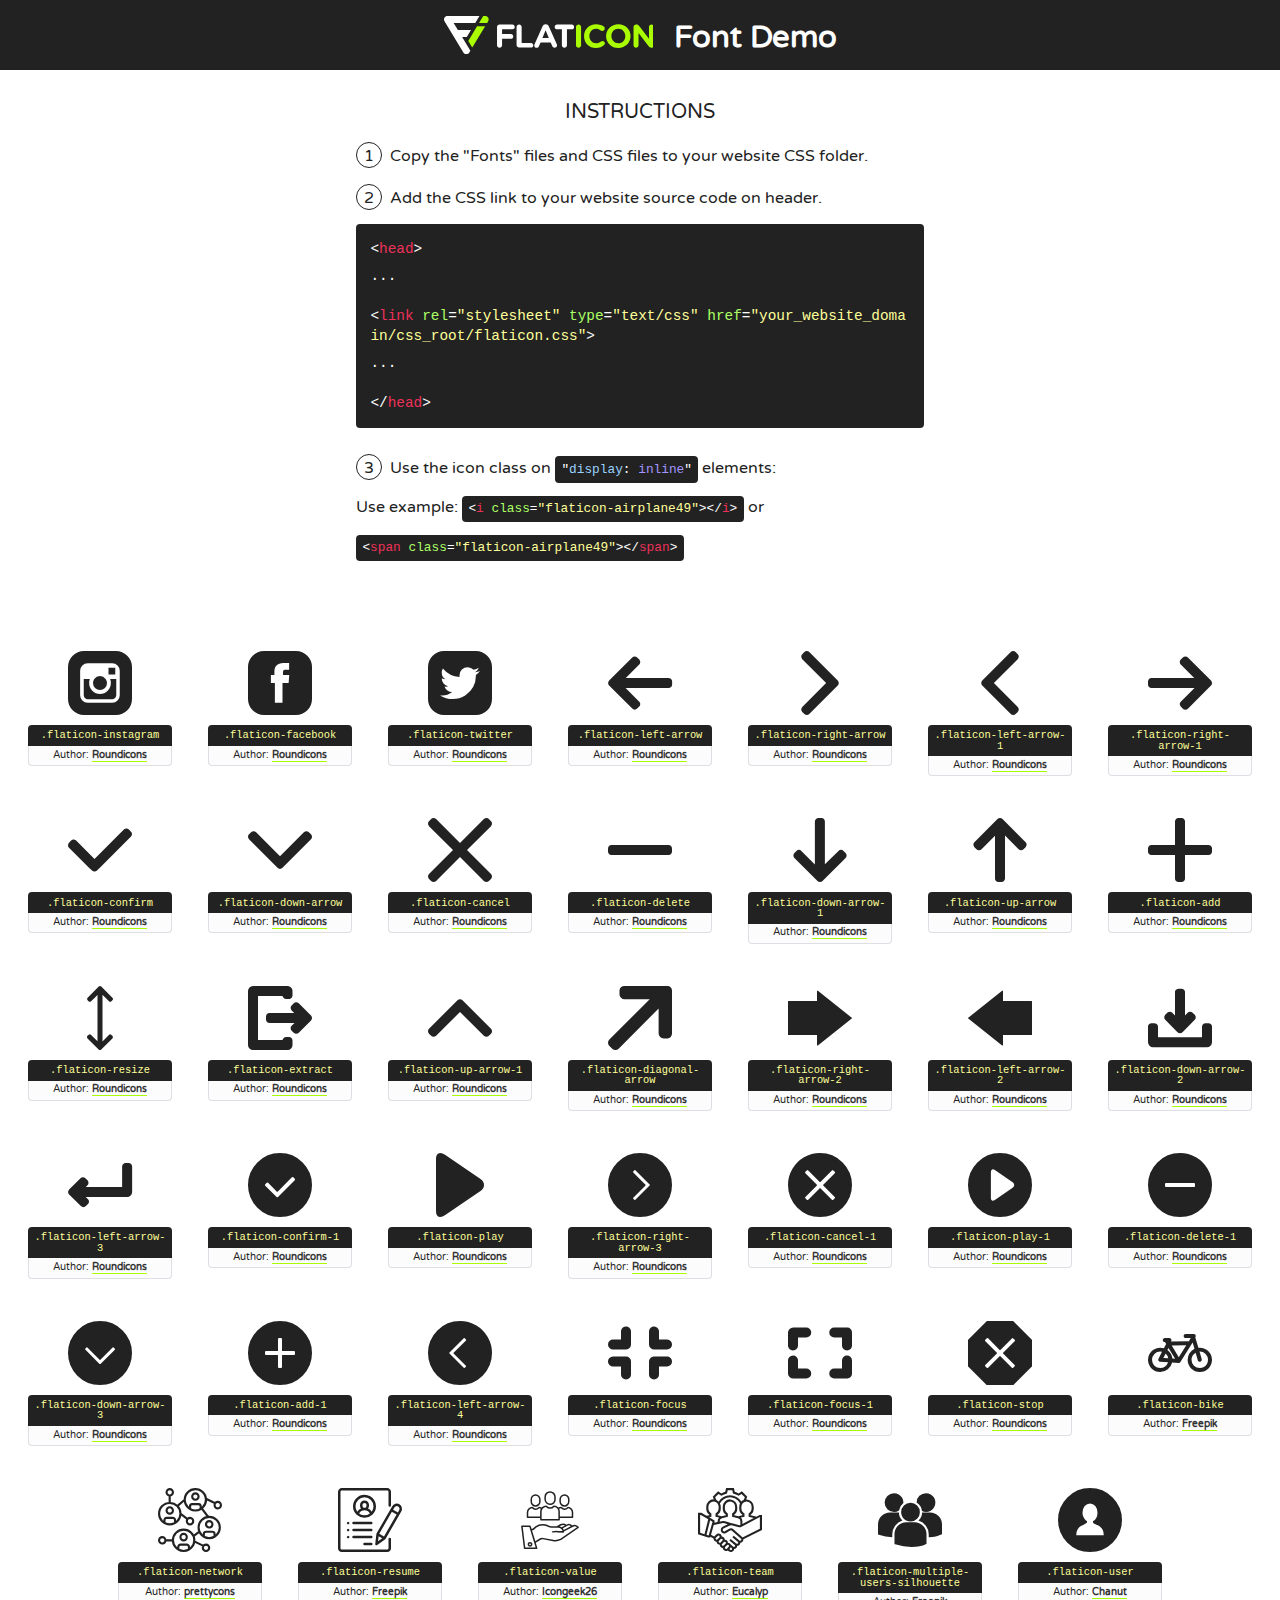
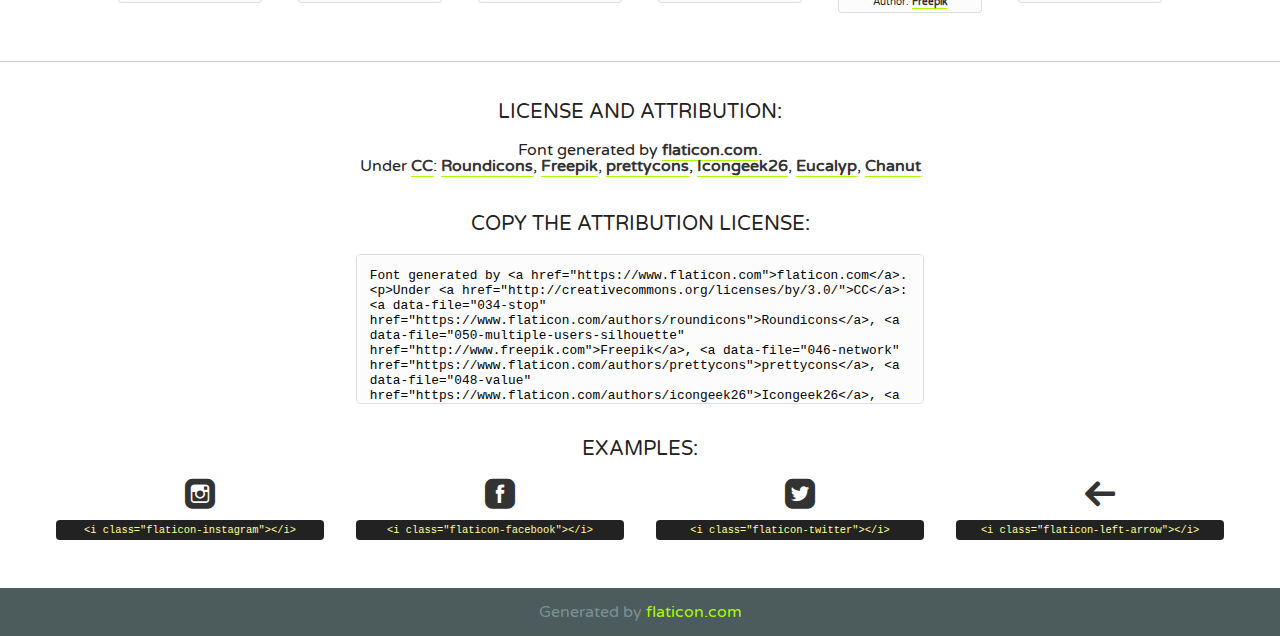
<file: font/flaticon.html>
<!DOCTYPE html>
<!--
  Flaticon icon font: Flaticon
  Creation date: 07/10/2019 07:03
-->
<html>
<!DOCTYPE html>
<html>

<head>
    <title>Flaticon WebFont</title>
    <link href="http://fonts.googleapis.com/css?family=Varela+Round" rel="stylesheet" type="text/css" />
    <link rel="stylesheet" type="text/css" href="flaticon.css">
    <meta charset="UTF-8">
    <style>
    html, body, div, span, applet, object, iframe,
    h1, h2, h3, h4, h5, h6, p, blockquote, pre,
    a, abbr, acronym, address, big, cite, code,
    del, dfn, em, img, ins, kbd, q, s, samp,
    small, strike, strong, sub, sup, tt, var,
    b, u, i, center,
    dl, dt, dd, ol, ul, li,
    fieldset, form, label, legend,
    table, caption, tbody, tfoot, thead, tr, th, td,
    article, aside, canvas, details, embed, 
    figure, figcaption, footer, header, hgroup, 
    menu, nav, output, ruby, section, summary,
    time, mark, audio, video {
        margin: 0;
        padding: 0;
        border: 0;
        font-size: 100%;
        font: inherit;
        vertical-align: baseline;
    }
    /* HTML5 display-role reset for older browsers */
    article, aside, details, figcaption, figure, 
    footer, header, hgroup, menu, nav, section {
        display: block;
    }
    body {
        line-height: 1;
    }
    ol, ul {
        list-style: none;
    }
    blockquote, q {
        quotes: none;
    }
    blockquote:before, blockquote:after,
    q:before, q:after {
        content: '';
        content: none;
    }
    table {
        border-collapse: collapse;
        border-spacing: 0;
    }
    body {
        font-family: 'Varela Round', Helvetica, Arial, sans-serif;
        font-size: 16px;
        color: #222;
    }
    a {
        color: #333;
        border-bottom: 1px solid #a9fd00;
        font-weight: bold;
        text-decoration: none;
    }
    * {
        -moz-box-sizing: border-box;
        -webkit-box-sizing: border-box;
        box-sizing: border-box;
        margin: 0;
        padding: 0;
    }
    [class^="flaticon-"]:before, [class*=" flaticon-"]:before, [class^="flaticon-"]:after, [class*=" flaticon-"]:after {
        font-family: Flaticon;
        font-size: 30px;
        font-style: normal;
        margin-left: 20px;
        color: #333;
    }
    .wrapper {
        max-width: 600px;
        margin: auto;
        padding: 0 1em;
    }
    .title {
        font-size: 1.25em;
        text-align: center;
        margin-bottom: 1em;
        text-transform: uppercase;
    }
    header {
        text-align: center;
        background-color: #222;
        color: #fff;
        padding: 1em;
    }
    header .logo {
        width: 210px;
        height: 38px;
        display: inline-block;
        vertical-align: middle;
        margin-right: 1em;
        border: none;
    }
    header strong {
        font-size: 1.95em;
        font-weight: bold;
        vertical-align: middle;
        margin-top: 5px;
        display: inline-block;
    }
    .demo {
        margin: 2em auto;
        line-height: 1.25em;
    }
    .demo ul li {
        margin-bottom: 1em;
    }
    .demo ul li .num {
        color: #222;
        border-radius: 20px;
        display: inline-block;
        width: 26px;
        padding: 3px;
        height: 26px;
        text-align: center;
        margin-right: 0.5em;
        border: 1px solid #222;
    }
    .demo ul li code {
        background-color: #222;
        border-radius: 4px;
        padding: 0.25em 0.5em;
        display: inline-block;
        color: #fff;
        font-family: Consolas,Monaco,Lucida Console,Liberation Mono,DejaVu Sans Mono,Bitstream Vera Sans Mono,Courier New, monospace;
        font-weight: lighter;
        margin-top: 1em;
        font-size: 0.8em;
        word-break: break-all;
    }
    .demo ul li code.big {
        padding: 1em;
        font-size: 0.9em;
    }
    .demo ul li code .red {
        color: #EF3159;
    }
    .demo ul li code .green {
        color: #ACFF65;
    }
    .demo ul li code .yellow {
        color: #FFFF99;
    }
    .demo ul li code .blue {
        color: #99D3FF;
    }
    .demo ul li code .purple {
        color: #A295FF;
    }
    .demo ul li code .dots {
        margin-top: 0.5em;
        display: block;
    }
    #glyphs {
        border-bottom: 1px solid #ccc;
        padding: 2em 0;
        text-align: center;
    }
    .glyph {
        display: inline-block;
        width: 9em;
        margin: 1em;
        text-align: center;
        vertical-align: top;
        background: #FFF;
    }
    .glyph .glyph-icon {
        padding: 10px;
        display: block;
        font-family:"Flaticon";
        font-size: 64px;
        line-height: 1;
    }
    .glyph .glyph-icon:before {
        font-size: 64px;
        color: #222;
        margin-left: 0;
    }
    .class-name {
        font-size: 0.65em;
        background-color: #222;
        color: #fff;
        border-radius: 4px 4px 0 0;
        padding: 0.5em;
        color: #FFFF99;
        font-family: Consolas,Monaco,Lucida Console,Liberation Mono,DejaVu Sans Mono,Bitstream Vera Sans Mono,Courier New, monospace;
    }
    .author-name {
        font-size: 0.6em;
        background-color: #fcfcfd;
        border: 1px solid #DEDEE4;
        border-top: 0;
        border-radius: 0 0 4px 4px;
        padding: 0.5em;
    }
    .class-name:last-child {
        font-size: 10px;
        color:#888;
    }
    .class-name:last-child a {
        font-size: 10px;
        color:#555;
    }
    .class-name:last-child a:hover {
        color:#a9fd00;
    }
    .glyph > input {
        display: block;
        width: 100px;
        margin: 5px auto;
        text-align: center;
        font-size: 12px;
        cursor: text;
    }
    .glyph > input.icon-input {
        font-family:"Flaticon";
        font-size: 16px;
        margin-bottom: 10px;
    }
    .attribution .title {
        margin-top: 2em;
    }
    .attribution textarea {
        background-color: #fcfcfd;
        padding: 1em;
        border: none;
        box-shadow: none;
        border: 1px solid #DEDEE4;
        border-radius: 4px;
        resize: none;
        width: 100%;
        height: 150px;
        font-size: 0.8em;
        font-family: Consolas,Monaco,Lucida Console,Liberation Mono,DejaVu Sans Mono,Bitstream Vera Sans Mono,Courier New, monospace;
        -webkit-appearance: none;
    }
    .iconsuse {
        margin: 2em auto;
        text-align: center;
        max-width: 1200px;
    }
    .iconsuse:after {
        content: '';
        display: table;
        clear: both;
    }
    .iconsuse .image {
        float: left;
        width: 25%;
        padding: 0 1em;
    }
    .iconsuse .image p {
        margin-bottom: 1em;
    }
    .iconsuse .image span {
        display: block;
        font-size: 0.65em;
        background-color: #222;
        color: #fff;
        border-radius: 4px;
        padding: 0.5em;
        color: #FFFF99;
        margin-top: 1em;
        font-family: Consolas,Monaco,Lucida Console,Liberation Mono,DejaVu Sans Mono,Bitstream Vera Sans Mono,Courier New, monospace;
    }
    #footer {
        text-align: center;
        background-color: #4C5B5C;
        color: #7c9192;
        padding: 1em;
    }
    #footer a {
        border: none;
        color: #a9fd00;
        font-weight: normal;
    }
    @media (max-width: 960px) {
        .iconsuse .image {
            width: 50%;
        }
    }
    @media (max-width: 560px) {
        .iconsuse .image {
            width: 100%;
        }
    }
    </style>
</head>

<body class="characters-off">

    <header>
        <a href="https://www.flaticon.com" target="_blank" class="logo">
            <svg version="1.1" xmlns="http://www.w3.org/2000/svg" xmlns:xlink="http://www.w3.org/1999/xlink" xmlns:a="http://ns.adobe.com/AdobeSVGViewerExtensions/3.0/" viewBox="0 0 560.875 102.036" enable-background="new 0 0 560.875 102.036" xml:space="preserve">
                <defs>
                </defs>
                <g>
                    <g class="letters">
                        <path fill="#ffffff" d="M141.596,29.675c0-3.777,2.985-6.767,6.764-6.767h34.438c3.426,0,6.15,2.728,6.15,6.15
                        c0,3.43-2.724,6.149-6.15,6.149h-27.674v13.091h23.719c3.429,0,6.151,2.724,6.151,6.15c0,3.43-2.723,6.149-6.151,6.149h-23.719
                        v17.574c0,3.773-2.986,6.761-6.764,6.761c-3.779,0-6.764-2.989-6.764-6.761V29.675z"></path>
                        <path fill="#ffffff" d="M193.844,29.149c0-3.781,2.985-6.767,6.764-6.767c3.776,0,6.763,2.985,6.763,6.767v42.957h25.039
                        c3.426,0,6.149,2.726,6.149,6.153c0,3.425-2.723,6.15-6.149,6.15h-31.802c-3.779,0-6.764-2.986-6.764-6.768V29.149z"></path>
                        <path fill="#ffffff" d="M241.891,75.71l21.438-48.407c1.492-3.341,4.215-5.357,7.906-5.357h0.792
                        c3.686,0,6.323,2.017,7.815,5.357l21.439,48.407c0.436,0.967,0.701,1.845,0.701,2.723c0,3.602-2.809,6.501-6.414,6.501
                        c-3.161,0-5.269-1.845-6.499-4.655l-4.132-9.661h-27.059l-4.301,10.102c-1.144,2.631-3.426,4.214-6.237,4.214
                        c-3.517,0-6.24-2.81-6.24-6.325C241.1,77.64,241.451,76.677,241.891,75.71z M279.932,58.666l-8.521-20.297l-8.526,20.297H279.932
                        z"></path>
                        <path fill="#ffffff" d="M314.864,35.387H301.86c-3.429,0-6.239-2.813-6.239-6.238c0-3.429,2.811-6.24,6.239-6.24h39.533
                        c3.426,0,6.237,2.811,6.237,6.24c0,3.425-2.811,6.238-6.237,6.238h-13.001v42.785c0,3.773-2.99,6.761-6.764,6.761
                        c-3.779,0-6.764-2.989-6.764-6.761V35.387z"></path>
                        <path fill="#A9FD00" d="M352.615,29.149c0-3.781,2.985-6.767,6.767-6.767c3.774,0,6.761,2.985,6.761,6.767v49.024
                        c0,3.773-2.987,6.761-6.761,6.761c-3.781,0-6.767-2.989-6.767-6.761V29.149z"></path>
                        <path fill="#A9FD00" d="M374.132,53.836v-0.179c0-17.481,13.178-31.801,32.065-31.801c9.22,0,15.459,2.458,20.557,6.238
                        c1.402,1.054,2.637,2.985,2.637,5.357c0,3.692-2.985,6.59-6.681,6.59c-1.845,0-3.071-0.702-4.044-1.319
                        c-3.776-2.813-7.729-4.393-12.562-4.393c-10.364,0-17.831,8.611-17.831,19.154v0.173c0,10.542,7.291,19.329,17.831,19.329
                        c5.715,0,9.492-1.756,13.359-4.834c1.049-0.874,2.458-1.491,4.039-1.491c3.429,0,6.325,2.813,6.325,6.236
                        c0,2.106-1.056,3.78-2.282,4.834c-5.539,4.834-12.036,7.733-21.878,7.733C387.572,85.464,374.132,71.493,374.132,53.836z"></path>
                        <path fill="#A9FD00" d="M433.009,53.836v-0.179c0-17.481,13.79-31.801,32.766-31.801c18.981,0,32.592,14.143,32.592,31.628v0.173
                        c0,17.483-13.785,31.807-32.769,31.807C446.625,85.464,433.009,71.32,433.009,53.836z M484.224,53.836v-0.179
                        c0-10.539-7.725-19.326-18.626-19.326c-10.893,0-18.449,8.611-18.449,19.154v0.173c0,10.542,7.73,19.329,18.626,19.329
                        C476.676,72.986,484.224,64.378,484.224,53.836z"></path>
                        <path fill="#A9FD00" d="M506.233,29.321c0-3.774,2.99-6.763,6.767-6.763h1.401c3.252,0,5.183,1.583,7.029,3.953l26.093,34.265
                        V29.059c0-3.692,2.99-6.677,6.681-6.677c3.683,0,6.671,2.985,6.671,6.677v48.934c0,3.78-2.987,6.765-6.764,6.765h-0.436
                        c-3.257,0-5.188-1.581-7.034-3.953l-27.056-35.492v32.944c0,3.687-2.985,6.676-6.678,6.676c-3.683,0-6.673-2.989-6.673-6.676
                        V29.321z"></path>
                    </g>
                    <g class="insignia">
                        <path fill="#ffffff" d="M48.372,56.137h12.517l11.156-18.537H37.186L25.688,18.539h57.825L94.668,0H9.271
                        C5.925,0,2.842,1.801,1.198,4.716c-1.644,2.907-1.593,6.482,0.134,9.343l50.38,83.501c1.678,2.781,4.689,4.476,7.938,4.476
                        c3.246,0,6.257-1.695,7.935-4.476l2.898-4.804L48.372,56.137z"></path>
                        <g class="i">
                            <path fill="#A9FD00" d="M93.575,18.539h0.031v0.004l21.652,0.004l2.705-4.488c1.727-2.861,1.778-6.436,0.133-9.343
                            C116.454,1.801,113.371,0,110.026,0h-5.294L93.575,18.539z"></path>
                            <polygon fill="#A9FD00" points="88.291,27.356 64.725,66.486 75.519,84.404 109.942,27.356"></polygon>
                        </g>
                    </g>
                </g>
            </svg>
        </a>
        <strong>Font Demo</strong>
    </header>


    <section class="demo wrapper">

        <p class="title">Instructions</p>

        <ul>
            <li>
                <span class="num">1</span>Copy the "Fonts" files and CSS files to your website CSS folder.
            </li>
            <li>
                <span class="num">2</span>Add the CSS link to your website source code on header.
                <code class="big">
                    &lt;<span class="red">head</span>&gt;
                    <br/><span class="dots">...</span>
                    <br/>&lt;<span class="red">link</span> <span class="green">rel</span>=<span class="yellow">"stylesheet"</span> <span class="green">type</span>=<span class="yellow">"text/css"</span> <span class="green">href</span>=<span class="yellow">"your_website_domain/css_root/flaticon.css"</span>&gt;
                    <br/><span class="dots">...</span>
                    <br/>&lt;/<span class="red">head</span>&gt;
                </code>
            </li>

            <li>
                <p>
                    <span class="num">3</span>Use the icon class on <code>"<span class="blue">display</span>:<span class="purple"> inline</span>"</code> elements:
                    <br />
                    Use example: <code>&lt;<span class="red">i</span> <span class="green">class</span>=<span class="yellow">&quot;flaticon-airplane49&quot;</span>&gt;&lt;/<span class="red">i</span>&gt;</code> or <code>&lt;<span class="red">span</span> <span class="green">class</span>=<span class="yellow">&quot;flaticon-airplane49&quot;</span>&gt;&lt;/<span class="red">span</span>&gt;</code>
            </li>
        </ul>

    </section>




   <section id="glyphs">          
    
      
        <div class="glyph"><div class="glyph-icon flaticon-instagram"></div>
            <div class="class-name">.flaticon-instagram</div>
            <div class="author-name">Author: <a data-file="001-instagram" href="https://www.flaticon.com/authors/roundicons">Roundicons</a> </div> 
        </div>        
        
        <div class="glyph"><div class="glyph-icon flaticon-facebook"></div>
            <div class="class-name">.flaticon-facebook</div>
            <div class="author-name">Author: <a data-file="002-facebook" href="https://www.flaticon.com/authors/roundicons">Roundicons</a> </div> 
        </div>        
        
        <div class="glyph"><div class="glyph-icon flaticon-twitter"></div>
            <div class="class-name">.flaticon-twitter</div>
            <div class="author-name">Author: <a data-file="003-twitter" href="https://www.flaticon.com/authors/roundicons">Roundicons</a> </div> 
        </div>        
        
        <div class="glyph"><div class="glyph-icon flaticon-left-arrow"></div>
            <div class="class-name">.flaticon-left-arrow</div>
            <div class="author-name">Author: <a data-file="004-left-arrow" href="https://www.flaticon.com/authors/roundicons">Roundicons</a> </div> 
        </div>        
        
        <div class="glyph"><div class="glyph-icon flaticon-right-arrow"></div>
            <div class="class-name">.flaticon-right-arrow</div>
            <div class="author-name">Author: <a data-file="005-right-arrow" href="https://www.flaticon.com/authors/roundicons">Roundicons</a> </div> 
        </div>        
        
        <div class="glyph"><div class="glyph-icon flaticon-left-arrow-1"></div>
            <div class="class-name">.flaticon-left-arrow-1</div>
            <div class="author-name">Author: <a data-file="006-left-arrow-1" href="https://www.flaticon.com/authors/roundicons">Roundicons</a> </div> 
        </div>        
        
        <div class="glyph"><div class="glyph-icon flaticon-right-arrow-1"></div>
            <div class="class-name">.flaticon-right-arrow-1</div>
            <div class="author-name">Author: <a data-file="007-right-arrow-1" href="https://www.flaticon.com/authors/roundicons">Roundicons</a> </div> 
        </div>        
        
        <div class="glyph"><div class="glyph-icon flaticon-confirm"></div>
            <div class="class-name">.flaticon-confirm</div>
            <div class="author-name">Author: <a data-file="008-confirm" href="https://www.flaticon.com/authors/roundicons">Roundicons</a> </div> 
        </div>        
        
        <div class="glyph"><div class="glyph-icon flaticon-down-arrow"></div>
            <div class="class-name">.flaticon-down-arrow</div>
            <div class="author-name">Author: <a data-file="009-down-arrow" href="https://www.flaticon.com/authors/roundicons">Roundicons</a> </div> 
        </div>        
        
        <div class="glyph"><div class="glyph-icon flaticon-cancel"></div>
            <div class="class-name">.flaticon-cancel</div>
            <div class="author-name">Author: <a data-file="010-cancel" href="https://www.flaticon.com/authors/roundicons">Roundicons</a> </div> 
        </div>        
        
        <div class="glyph"><div class="glyph-icon flaticon-delete"></div>
            <div class="class-name">.flaticon-delete</div>
            <div class="author-name">Author: <a data-file="011-delete" href="https://www.flaticon.com/authors/roundicons">Roundicons</a> </div> 
        </div>        
        
        <div class="glyph"><div class="glyph-icon flaticon-down-arrow-1"></div>
            <div class="class-name">.flaticon-down-arrow-1</div>
            <div class="author-name">Author: <a data-file="012-down-arrow-1" href="https://www.flaticon.com/authors/roundicons">Roundicons</a> </div> 
        </div>        
        
        <div class="glyph"><div class="glyph-icon flaticon-up-arrow"></div>
            <div class="class-name">.flaticon-up-arrow</div>
            <div class="author-name">Author: <a data-file="013-up-arrow" href="https://www.flaticon.com/authors/roundicons">Roundicons</a> </div> 
        </div>        
        
        <div class="glyph"><div class="glyph-icon flaticon-add"></div>
            <div class="class-name">.flaticon-add</div>
            <div class="author-name">Author: <a data-file="014-add" href="https://www.flaticon.com/authors/roundicons">Roundicons</a> </div> 
        </div>        
        
        <div class="glyph"><div class="glyph-icon flaticon-resize"></div>
            <div class="class-name">.flaticon-resize</div>
            <div class="author-name">Author: <a data-file="015-resize" href="https://www.flaticon.com/authors/roundicons">Roundicons</a> </div> 
        </div>        
        
        <div class="glyph"><div class="glyph-icon flaticon-extract"></div>
            <div class="class-name">.flaticon-extract</div>
            <div class="author-name">Author: <a data-file="016-extract" href="https://www.flaticon.com/authors/roundicons">Roundicons</a> </div> 
        </div>        
        
        <div class="glyph"><div class="glyph-icon flaticon-up-arrow-1"></div>
            <div class="class-name">.flaticon-up-arrow-1</div>
            <div class="author-name">Author: <a data-file="017-up-arrow-1" href="https://www.flaticon.com/authors/roundicons">Roundicons</a> </div> 
        </div>        
        
        <div class="glyph"><div class="glyph-icon flaticon-diagonal-arrow"></div>
            <div class="class-name">.flaticon-diagonal-arrow</div>
            <div class="author-name">Author: <a data-file="018-diagonal-arrow" href="https://www.flaticon.com/authors/roundicons">Roundicons</a> </div> 
        </div>        
        
        <div class="glyph"><div class="glyph-icon flaticon-right-arrow-2"></div>
            <div class="class-name">.flaticon-right-arrow-2</div>
            <div class="author-name">Author: <a data-file="019-right-arrow-2" href="https://www.flaticon.com/authors/roundicons">Roundicons</a> </div> 
        </div>        
        
        <div class="glyph"><div class="glyph-icon flaticon-left-arrow-2"></div>
            <div class="class-name">.flaticon-left-arrow-2</div>
            <div class="author-name">Author: <a data-file="020-left-arrow-2" href="https://www.flaticon.com/authors/roundicons">Roundicons</a> </div> 
        </div>        
        
        <div class="glyph"><div class="glyph-icon flaticon-down-arrow-2"></div>
            <div class="class-name">.flaticon-down-arrow-2</div>
            <div class="author-name">Author: <a data-file="021-down-arrow-2" href="https://www.flaticon.com/authors/roundicons">Roundicons</a> </div> 
        </div>        
        
        <div class="glyph"><div class="glyph-icon flaticon-left-arrow-3"></div>
            <div class="class-name">.flaticon-left-arrow-3</div>
            <div class="author-name">Author: <a data-file="022-left-arrow-3" href="https://www.flaticon.com/authors/roundicons">Roundicons</a> </div> 
        </div>        
        
        <div class="glyph"><div class="glyph-icon flaticon-confirm-1"></div>
            <div class="class-name">.flaticon-confirm-1</div>
            <div class="author-name">Author: <a data-file="023-confirm-1" href="https://www.flaticon.com/authors/roundicons">Roundicons</a> </div> 
        </div>        
        
        <div class="glyph"><div class="glyph-icon flaticon-play"></div>
            <div class="class-name">.flaticon-play</div>
            <div class="author-name">Author: <a data-file="024-play" href="https://www.flaticon.com/authors/roundicons">Roundicons</a> </div> 
        </div>        
        
        <div class="glyph"><div class="glyph-icon flaticon-right-arrow-3"></div>
            <div class="class-name">.flaticon-right-arrow-3</div>
            <div class="author-name">Author: <a data-file="025-right-arrow-3" href="https://www.flaticon.com/authors/roundicons">Roundicons</a> </div> 
        </div>        
        
        <div class="glyph"><div class="glyph-icon flaticon-cancel-1"></div>
            <div class="class-name">.flaticon-cancel-1</div>
            <div class="author-name">Author: <a data-file="026-cancel-1" href="https://www.flaticon.com/authors/roundicons">Roundicons</a> </div> 
        </div>        
        
        <div class="glyph"><div class="glyph-icon flaticon-play-1"></div>
            <div class="class-name">.flaticon-play-1</div>
            <div class="author-name">Author: <a data-file="027-play-1" href="https://www.flaticon.com/authors/roundicons">Roundicons</a> </div> 
        </div>        
        
        <div class="glyph"><div class="glyph-icon flaticon-delete-1"></div>
            <div class="class-name">.flaticon-delete-1</div>
            <div class="author-name">Author: <a data-file="028-delete-1" href="https://www.flaticon.com/authors/roundicons">Roundicons</a> </div> 
        </div>        
        
        <div class="glyph"><div class="glyph-icon flaticon-down-arrow-3"></div>
            <div class="class-name">.flaticon-down-arrow-3</div>
            <div class="author-name">Author: <a data-file="029-down-arrow-3" href="https://www.flaticon.com/authors/roundicons">Roundicons</a> </div> 
        </div>        
        
        <div class="glyph"><div class="glyph-icon flaticon-add-1"></div>
            <div class="class-name">.flaticon-add-1</div>
            <div class="author-name">Author: <a data-file="030-add-1" href="https://www.flaticon.com/authors/roundicons">Roundicons</a> </div> 
        </div>        
        
        <div class="glyph"><div class="glyph-icon flaticon-left-arrow-4"></div>
            <div class="class-name">.flaticon-left-arrow-4</div>
            <div class="author-name">Author: <a data-file="031-left-arrow-4" href="https://www.flaticon.com/authors/roundicons">Roundicons</a> </div> 
        </div>        
        
        <div class="glyph"><div class="glyph-icon flaticon-focus"></div>
            <div class="class-name">.flaticon-focus</div>
            <div class="author-name">Author: <a data-file="032-focus" href="https://www.flaticon.com/authors/roundicons">Roundicons</a> </div> 
        </div>        
        
        <div class="glyph"><div class="glyph-icon flaticon-focus-1"></div>
            <div class="class-name">.flaticon-focus-1</div>
            <div class="author-name">Author: <a data-file="033-focus-1" href="https://www.flaticon.com/authors/roundicons">Roundicons</a> </div> 
        </div>        
        
        <div class="glyph"><div class="glyph-icon flaticon-stop"></div>
            <div class="class-name">.flaticon-stop</div>
            <div class="author-name">Author: <a data-file="034-stop" href="https://www.flaticon.com/authors/roundicons">Roundicons</a> </div> 
        </div>        
        
        <div class="glyph"><div class="glyph-icon flaticon-bike"></div>
            <div class="class-name">.flaticon-bike</div>
            <div class="author-name">Author: <a data-file="035-bike" href="http://www.freepik.com">Freepik</a> </div> 
        </div>        
        
        <div class="glyph"><div class="glyph-icon flaticon-network"></div>
            <div class="class-name">.flaticon-network</div>
            <div class="author-name">Author: <a data-file="046-network" href="https://www.flaticon.com/authors/prettycons">prettycons</a> </div> 
        </div>        
        
        <div class="glyph"><div class="glyph-icon flaticon-resume"></div>
            <div class="class-name">.flaticon-resume</div>
            <div class="author-name">Author: <a data-file="047-resume" href="http://www.freepik.com">Freepik</a> </div> 
        </div>        
        
        <div class="glyph"><div class="glyph-icon flaticon-value"></div>
            <div class="class-name">.flaticon-value</div>
            <div class="author-name">Author: <a data-file="048-value" href="https://www.flaticon.com/authors/icongeek26">Icongeek26</a> </div> 
        </div>        
        
        <div class="glyph"><div class="glyph-icon flaticon-team"></div>
            <div class="class-name">.flaticon-team</div>
            <div class="author-name">Author: <a data-file="049-team" href="https://www.flaticon.com/authors/eucalyp">Eucalyp</a> </div> 
        </div>        
        
        <div class="glyph"><div class="glyph-icon flaticon-multiple-users-silhouette"></div>
            <div class="class-name">.flaticon-multiple-users-silhouette</div>
            <div class="author-name">Author: <a data-file="050-multiple-users-silhouette" href="http://www.freepik.com">Freepik</a> </div> 
        </div>        
        
        <div class="glyph"><div class="glyph-icon flaticon-user"></div>
            <div class="class-name">.flaticon-user</div>
            <div class="author-name">Author: <a data-file="051-user" href="https://www.flaticon.com/authors/chanut">Chanut</a> </div> 
        </div>        
        

    </section>



    <section class="attribution wrapper"   style="text-align:center;">

      <div class="title">License and attribution:</div><div class="attrDiv">Font generated by <a href="https://www.flaticon.com">flaticon.com</a>. <div><p>Under <a href="http://creativecommons.org/licenses/by/3.0/">CC</a>: <a data-file="034-stop" href="https://www.flaticon.com/authors/roundicons">Roundicons</a>, <a data-file="050-multiple-users-silhouette" href="http://www.freepik.com">Freepik</a>, <a data-file="046-network" href="https://www.flaticon.com/authors/prettycons">prettycons</a>, <a data-file="048-value" href="https://www.flaticon.com/authors/icongeek26">Icongeek26</a>, <a data-file="049-team" href="https://www.flaticon.com/authors/eucalyp">Eucalyp</a>, <a data-file="051-user" href="https://www.flaticon.com/authors/chanut">Chanut</a></p>  </div>
      </div>
      <div class="title">Copy the Attribution License:</div>

    <textarea onclick="this.focus();this.select();">Font generated by &lt;a href=&quot;https://www.flaticon.com&quot;&gt;flaticon.com&lt;/a&gt;. <p>Under <a href="http://creativecommons.org/licenses/by/3.0/">CC</a>: <a data-file="034-stop" href="https://www.flaticon.com/authors/roundicons">Roundicons</a>, <a data-file="050-multiple-users-silhouette" href="http://www.freepik.com">Freepik</a>, <a data-file="046-network" href="https://www.flaticon.com/authors/prettycons">prettycons</a>, <a data-file="048-value" href="https://www.flaticon.com/authors/icongeek26">Icongeek26</a>, <a data-file="049-team" href="https://www.flaticon.com/authors/eucalyp">Eucalyp</a>, <a data-file="051-user" href="https://www.flaticon.com/authors/chanut">Chanut</a></p>  
     </textarea>

    </section>

    <section class="iconsuse">

          <div class="title">Examples:</div>            
             
            <div class="image">
                <p>
                    <i class="glyph-icon flaticon-instagram"></i> 
                    <span>&lt;i class=&quot;flaticon-instagram&quot;&gt;&lt;/i&gt;</span>
                </p>
            </div>
            
            <div class="image">
                <p>
                    <i class="glyph-icon flaticon-facebook"></i> 
                    <span>&lt;i class=&quot;flaticon-facebook&quot;&gt;&lt;/i&gt;</span>
                </p>
            </div>
            
            <div class="image">
                <p>
                    <i class="glyph-icon flaticon-twitter"></i> 
                    <span>&lt;i class=&quot;flaticon-twitter&quot;&gt;&lt;/i&gt;</span>
                </p>
            </div>
            
            <div class="image">
                <p>
                    <i class="glyph-icon flaticon-left-arrow"></i> 
                    <span>&lt;i class=&quot;flaticon-left-arrow&quot;&gt;&lt;/i&gt;</span>
                </p>
            </div>
                       
        </div>
                            
    </section>

<div id="footer">
    <div>Generated by <a href="https://www.flaticon.com">flaticon.com</a>
    </div>
</div>



</body>
</html>
</file>
<file: font/flaticon.css>
/*
  	Flaticon icon font: Flaticon
  	Creation date: 07/10/2019 07:03
  	*/

@font-face {
  font-family: "Flaticon";
  src: url("./Flaticon.eot");
  src: url("./Flaticon.eot?#iefix") format("embedded-opentype"),
       url("./Flaticon.woff2") format("woff2"),
       url("./Flaticon.woff") format("woff"),
       url("./Flaticon.ttf") format("truetype"),
       url("./Flaticon.svg#Flaticon") format("svg");
  font-weight: normal;
  font-style: normal;
}

@media screen and (-webkit-min-device-pixel-ratio:0) {
  @font-face {
    font-family: "Flaticon";
    src: url("./Flaticon.svg#Flaticon") format("svg");
  }
}

[class^="flaticon-"]:before, [class*=" flaticon-"]:before,
[class^="flaticon-"]:after, [class*=" flaticon-"]:after {   
  font-family: Flaticon;
        font-size: 20px;
font-style: normal;
margin-left: 20px;
}

.flaticon-instagram:before { content: "\f100"; }
.flaticon-facebook:before { content: "\f101"; }
.flaticon-twitter:before { content: "\f102"; }
.flaticon-left-arrow:before { content: "\f103"; }
.flaticon-right-arrow:before { content: "\f104"; }
.flaticon-left-arrow-1:before { content: "\f105"; }
.flaticon-right-arrow-1:before { content: "\f106"; }
.flaticon-confirm:before { content: "\f107"; }
.flaticon-down-arrow:before { content: "\f108"; }
.flaticon-cancel:before { content: "\f109"; }
.flaticon-delete:before { content: "\f10a"; }
.flaticon-down-arrow-1:before { content: "\f10b"; }
.flaticon-up-arrow:before { content: "\f10c"; }
.flaticon-add:before { content: "\f10d"; }
.flaticon-resize:before { content: "\f10e"; }
.flaticon-extract:before { content: "\f10f"; }
.flaticon-up-arrow-1:before { content: "\f110"; }
.flaticon-diagonal-arrow:before { content: "\f111"; }
.flaticon-right-arrow-2:before { content: "\f112"; }
.flaticon-left-arrow-2:before { content: "\f113"; }
.flaticon-down-arrow-2:before { content: "\f114"; }
.flaticon-left-arrow-3:before { content: "\f115"; }
.flaticon-confirm-1:before { content: "\f116"; }
.flaticon-play:before { content: "\f117"; }
.flaticon-right-arrow-3:before { content: "\f118"; }
.flaticon-cancel-1:before { content: "\f119"; }
.flaticon-play-1:before { content: "\f11a"; }
.flaticon-delete-1:before { content: "\f11b"; }
.flaticon-down-arrow-3:before { content: "\f11c"; }
.flaticon-add-1:before { content: "\f11d"; }
.flaticon-left-arrow-4:before { content: "\f11e"; }
.flaticon-focus:before { content: "\f11f"; }
.flaticon-focus-1:before { content: "\f120"; }
.flaticon-stop:before { content: "\f121"; }
.flaticon-bike:before { content: "\f122"; }
.flaticon-network:before { content: "\f123"; }
.flaticon-resume:before { content: "\f124"; }
.flaticon-value:before { content: "\f125"; }
.flaticon-team:before { content: "\f126"; }
.flaticon-multiple-users-silhouette:before { content: "\f127"; }
.flaticon-user:before { content: "\f128"; }
</file>
